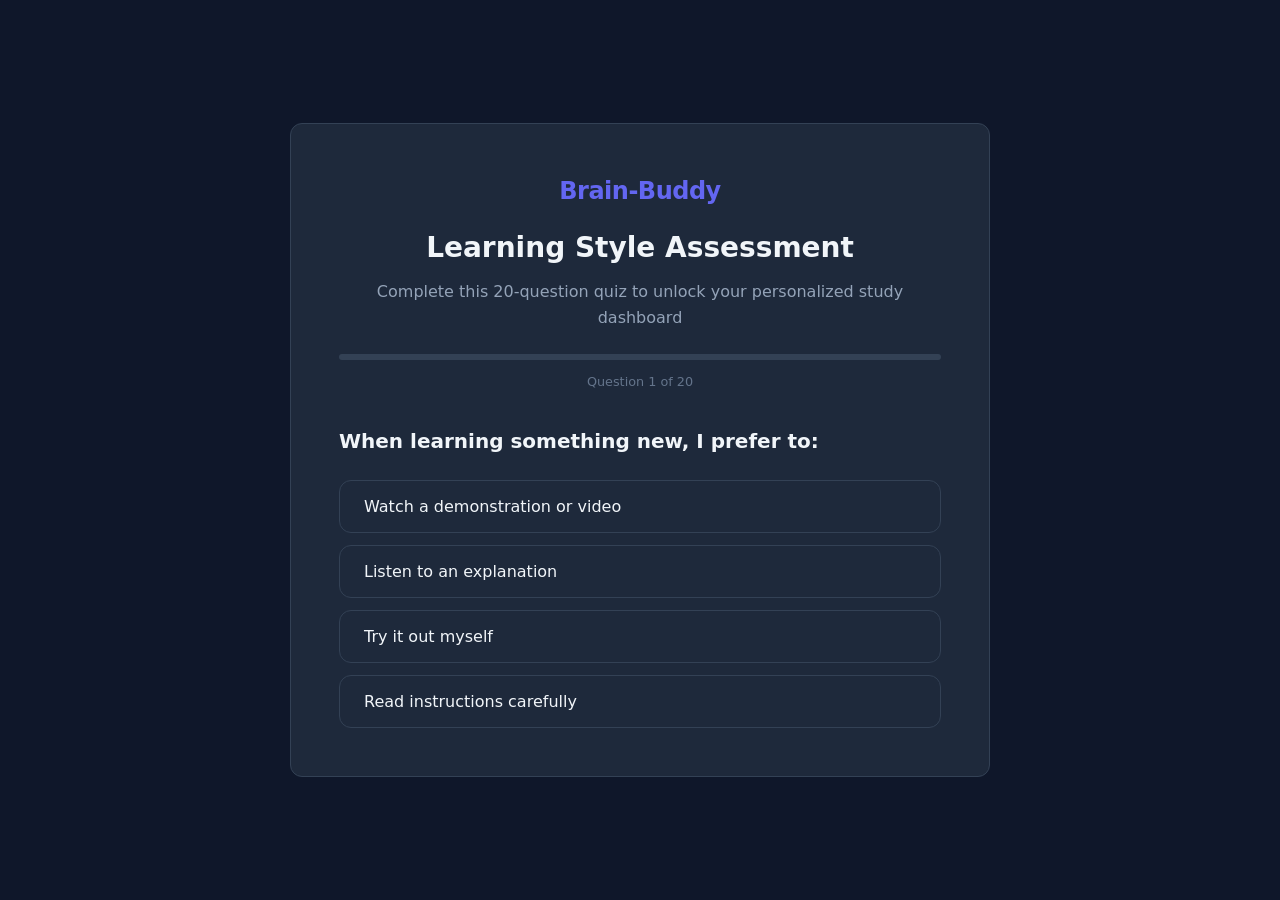
<file: index.html>
<!DOCTYPE html>
<html lang="en">
<head>
    <meta charset="UTF-8">
    <meta name="viewport" content="width=device-width, initial-scale=1.0">
    <title>StudyFlow - Dashboard</title>
    <link rel="stylesheet" href="style.css">
</head>
<body>
    <nav class="navbar">
        <div class="logo">Brain-Buddy</div>
        <ul class="nav-links">
            <li><a href="index.html" class="active">Dashboard</a></li>
            <li><a href="mindmap.html">Mind Maps</a></li>
            <li><a href="flashcards.html">Flash Cards</a></li>
            <li><a href="notes.html">Study Notes</a></li>
            <li><a href="about.html">About</a></li>
        </ul>
        <div class="user-info" id="userInfo">
            <span id="learningStyleBadge">Visual Learner</span>
        </div>
    </nav>

    <main class="main-content">
        <div class="welcome-section">
            <h1>Welcome back, <span id="userName">Student</span></h1>
            <p class="subtitle">Your personalized learning workspace</p>
            <div class="learning-style-card" id="styleCard">
                <h3>Your Learning Style: <span id="styleName">Visual</span></h3>
                <p id="styleDescription">You learn best through images, diagrams, and spatial understanding.</p>
                <div class="recommendations" id="recommendations">
                    <h4>Recommended Techniques:</h4>
                    <ul id="techList">
                        <li>Use color-coded notes</li>
                        <li>Create mind maps for complex topics</li>
                        <li>Watch video tutorials</li>
                        <li>Use flashcards with images</li>
                    </ul>
                </div>
            </div>
        </div>

        <div class="tools-grid">
            <a href="mindmap.html" class="tool-card">
                <div class="tool-icon">🧠</div>
                <h3>Mind Maps</h3>
                <p>Visualize connections between ideas</p>
                <span class="tool-count" id="mindMapCount">0 maps</span>
            </a>

            <a href="flashcards.html" class="tool-card">
                <div class="tool-icon">🎴</div>
                <h3>Flash Cards</h3>
                <p>Active recall practice</p>
                <span class="tool-count" id="flashcardCount">0 decks</span>
            </a>

            <a href="notes.html" class="tool-card">
                <div class="tool-icon">📝</div>
                <h3>Study Notes</h3>
                <p>Organized note-taking</p>
                <span class="tool-count" id="notesCount">0 notes</span>
            </a>
        </div>

        <div class="import-section">
            <h2>Import Content</h2>
            <div class="import-box">
                <input type="file" id="importFile" accept=".json,.txt,.md" hidden>
                <button class="btn-secondary" onclick="document.getElementById('importFile').click()">
                    📁 Choose File to Import
                </button>
                <p class="import-hint">Supports: JSON, TXT, Markdown</p>
                <div id="importStatus"></div>
            </div>
        </div>
    </main>

    <script>
        if (!localStorage.getItem('quizCompleted')) {
            window.location.href = 'quiz.html';
        }

        const userName = localStorage.getItem('userName') || 'Student';
        const learningStyle = localStorage.getItem('learningStyle') || 'visual';
        
        document.getElementById('userName').textContent = userName;
        document.getElementById('learningStyleBadge').textContent = learningStyle + ' Learner';
        document.getElementById('styleName').textContent = learningStyle.charAt(0).toUpperCase() + learningStyle.slice(1);

        const descriptions = {
            visual: 'You learn best through images, diagrams, charts, and spatial understanding.',
            auditory: 'You retain information through listening, discussions, and verbal explanations.',
            kinesthetic: 'You learn by doing, moving, and hands-on experimentation.',
            reading: 'You prefer written words, reading, and taking detailed notes.'
        };

        const recommendations = {
            visual: ['Use color-coded notes', 'Create mind maps', 'Watch video tutorials', 'Use diagrams and charts'],
            auditory: ['Record lectures', 'Study in groups', 'Read aloud', 'Use podcasts'],
            kinesthetic: ['Take breaks to move', 'Use hands-on activities', 'Role-play concepts', 'Build models'],
            reading: ['Rewrite notes', 'Use bullet points', 'Read textbooks', 'Write summaries']
        };

        document.getElementById('styleDescription').textContent = descriptions[learningStyle] || descriptions.visual;
        
        const techList = document.getElementById('techList');
        techList.innerHTML = '';
        (recommendations[learningStyle] || recommendations.visual).forEach(tech => {
            const li = document.createElement('li');
            li.textContent = tech;
            techList.appendChild(li);
        });

        function updateCounts() {
            const mindMaps = JSON.parse(localStorage.getItem('mindMaps') || '[]');
            const flashcards = JSON.parse(localStorage.getItem('flashcards') || '[]');
            const notes = JSON.parse(localStorage.getItem('notes') || '[]');
            
            document.getElementById('mindMapCount').textContent = mindMaps.length + ' map' + (mindMaps.length !== 1 ? 's' : '');
            document.getElementById('flashcardCount').textContent = flashcards.length + ' deck' + (flashcards.length !== 1 ? 's' : '');
            document.getElementById('notesCount').textContent = notes.length + ' note' + (notes.length !== 1 ? 's' : '');
        }
        updateCounts();

        document.getElementById('importFile').addEventListener('change', function(e) {
            const file = e.target.files[0];
            if (!file) return;
            
            const reader = new FileReader();
            reader.onload = function(event) {
                try {
                    const data = JSON.parse(event.target.result);
                    
                    if (data.type === 'mindmap') {
                        const mindMaps = JSON.parse(localStorage.getItem('mindMaps') || '[]');
                        mindMaps.push(data);
                        localStorage.setItem('mindMaps', JSON.stringify(mindMaps));
                    } else if (data.type === 'flashcards') {
                        const flashcards = JSON.parse(localStorage.getItem('flashcards') || '[]');
                        flashcards.push(data);
                        localStorage.setItem('flashcards', JSON.stringify(flashcards));
                    } else if (data.type === 'notes') {
                        const notes = JSON.parse(localStorage.getItem('notes') || '[]');
                        notes.push(data);
                        localStorage.setItem('notes', JSON.stringify(notes));
                    }
                    
                    document.getElementById('importStatus').innerHTML = '<span class="success">✅ Imported successfully!</span>';
                    updateCounts();
                } catch (err) {
                    document.getElementById('importStatus').innerHTML = '<span class="error">❌ Invalid file format</span>';
                }
            };
            reader.readAsText(file);
        });
    </script>
</body>
</html>
</file>
<file: style.css>
:root {
    --bg-primary: #0f172a;
    --bg-secondary: #1e293b;
    --bg-card: #1e293b;
    --bg-hover: #334155;
    --text-primary: #f1f5f9;
    --text-secondary: #94a3b8;
    --text-muted: #64748b;
    --accent: #6366f1;
    --accent-hover: #4f46e5;
    --accent-light: #818cf8;
    --success: #10b981;
    --warning: #f59e0b;
    --danger: #ef4444;
    --border: #334155;
    --shadow: 0 4px 6px -1px rgba(0, 0, 0, 0.3);
    --radius: 12px;
    --transition: 0.2s ease;
}

* {
    margin: 0;
    padding: 0;
    box-sizing: border-box;
}

body {
    font-family: 'Segoe UI', system-ui, -apple-system, sans-serif;
    background: var(--bg-primary);
    color: var(--text-primary);
    line-height: 1.6;
    min-height: 100vh;
}

.navbar {
    background: var(--bg-secondary);
    border-bottom: 1px solid var(--border);
    padding: 0 2rem;
    display: flex;
    align-items: center;
    justify-content: space-between;
    position: sticky;
    top: 0;
    z-index: 100;
    height: 64px;
}

.logo {
    font-size: 1.5rem;
    font-weight: 700;
    color: var(--accent);
    letter-spacing: -0.5px;
}

.nav-links {
    display: flex;
    list-style: none;
    gap: 0.5rem;
}

.nav-links a {
    color: var(--text-secondary);
    text-decoration: none;
    padding: 0.5rem 1rem;
    border-radius: var(--radius);
    transition: var(--transition);
    font-size: 0.9rem;
    font-weight: 500;
}

.nav-links a:hover,
.nav-links a.active {
    color: var(--text-primary);
    background: var(--bg-hover);
}

.user-info {
    display: flex;
    align-items: center;
    gap: 1rem;
}

#learningStyleBadge {
    background: var(--accent);
    color: white;
    padding: 0.35rem 0.75rem;
    border-radius: 20px;
    font-size: 0.8rem;
    font-weight: 600;
}

.main-content {
    max-width: 1200px;
    margin: 0 auto;
    padding: 2rem;
}

.page-header {
    display: flex;
    justify-content: space-between;
    align-items: center;
    margin-bottom: 2rem;
}

.page-header h1 {
    font-size: 2rem;
    font-weight: 700;
}

.btn-primary {
    background: var(--accent);
    color: white;
    border: none;
    padding: 0.75rem 1.5rem;
    border-radius: var(--radius);
    font-size: 0.9rem;
    font-weight: 600;
    cursor: pointer;
    transition: var(--transition);
}

.btn-primary:hover {
    background: var(--accent-hover);
    transform: translateY(-1px);
}

.btn-secondary {
    background: var(--bg-hover);
    color: var(--text-primary);
    border: 1px solid var(--border);
    padding: 0.75rem 1.5rem;
    border-radius: var(--radius);
    font-size: 0.9rem;
    font-weight: 500;
    cursor: pointer;
    transition: var(--transition);
}

.btn-secondary:hover {
    background: var(--border);
}

.btn-small {
    background: transparent;
    color: var(--text-secondary);
    border: 1px solid var(--border);
    padding: 0.35rem 0.75rem;
    border-radius: 8px;
    font-size: 0.8rem;
    cursor: pointer;
    transition: var(--transition);
}

.btn-small:hover {
    background: var(--bg-hover);
    color: var(--text-primary);
}

.btn-small.danger:hover {
    background: var(--danger);
    color: white;
    border-color: var(--danger);
}

.welcome-section {
    margin-bottom: 2.5rem;
}

.welcome-section h1 {
    font-size: 2.5rem;
    font-weight: 800;
    margin-bottom: 0.5rem;
}

.subtitle {
    color: var(--text-secondary);
    font-size: 1.1rem;
    margin-bottom: 1.5rem;
}

.learning-style-card {
    background: var(--bg-card);
    border: 1px solid var(--border);
    border-radius: var(--radius);
    padding: 1.5rem;
    max-width: 600px;
}

.learning-style-card h3 {
    color: var(--accent-light);
    margin-bottom: 0.5rem;
    font-size: 1.1rem;
}

.learning-style-card p {
    color: var(--text-secondary);
    margin-bottom: 1rem;
}

.recommendations h4 {
    font-size: 0.9rem;
    margin-bottom: 0.5rem;
    color: var(--text-primary);
}

.recommendations ul {
    list-style: none;
    padding-left: 0;
}

.recommendations li {
    padding: 0.35rem 0;
    color: var(--text-secondary);
    font-size: 0.9rem;
    padding-left: 1.2rem;
    position: relative;
}

.recommendations li::before {
    content: '→';
    position: absolute;
    left: 0;
    color: var(--accent);
}

.tools-grid {
    display: grid;
    grid-template-columns: repeat(auto-fit, minmax(280px, 1fr));
    gap: 1.5rem;
    margin-bottom: 2.5rem;
}

.tool-card {
    background: var(--bg-card);
    border: 1px solid var(--border);
    border-radius: var(--radius);
    padding: 2rem;
    text-decoration: none;
    color: inherit;
    transition: var(--transition);
    display: block;
}

.tool-card:hover {
    transform: translateY(-4px);
    border-color: var(--accent);
    box-shadow: var(--shadow);
}

.tool-icon {
    font-size: 2.5rem;
    margin-bottom: 1rem;
}

.tool-card h3 {
    font-size: 1.25rem;
    margin-bottom: 0.5rem;
}

.tool-card p {
    color: var(--text-secondary);
    font-size: 0.9rem;
    margin-bottom: 1rem;
}

.tool-count {
    color: var(--text-muted);
    font-size: 0.8rem;
    font-weight: 600;
}

.import-section {
    background: var(--bg-card);
    border: 1px solid var(--border);
    border-radius: var(--radius);
    padding: 2rem;
}

.import-section h2 {
    margin-bottom: 1rem;
    font-size: 1.25rem;
}

.import-box {
    border: 2px dashed var(--border);
    border-radius: var(--radius);
    padding: 2rem;
    text-align: center;
    transition: var(--transition);
}

.import-box:hover {
    border-color: var(--accent);
}

.import-hint {
    color: var(--text-muted);
    font-size: 0.8rem;
    margin-top: 0.5rem;
}

#importStatus {
    margin-top: 1rem;
}

.success { color: var(--success); }
.error { color: var(--danger); }

.quiz-page {
    display: flex;
    align-items: center;
    justify-content: center;
    min-height: 100vh;
    padding: 2rem;
}

.quiz-container {
    background: var(--bg-secondary);
    border: 1px solid var(--border);
    border-radius: var(--radius);
    max-width: 700px;
    width: 100%;
    padding: 3rem;
}

.quiz-header {
    text-align: center;
    margin-bottom: 2rem;
}

.quiz-header .logo {
    margin-bottom: 1rem;
}

.quiz-header h1 {
    font-size: 1.75rem;
    margin-bottom: 0.5rem;
}

.quiz-header > p {
    color: var(--text-secondary);
    margin-bottom: 1.5rem;
}

.progress-bar {
    height: 6px;
    background: var(--bg-hover);
    border-radius: 3px;
    overflow: hidden;
    margin-bottom: 0.5rem;
}

.progress-fill {
    height: 100%;
    background: var(--accent);
    transition: width 0.3s ease;
    width: 0%;
}

.progress-text {
    font-size: 0.8rem;
    color: var(--text-muted);
}

.question-card {
    margin-top: 2rem;
}

.question-card h3 {
    font-size: 1.25rem;
    margin-bottom: 1.5rem;
    line-height: 1.5;
}

.options-grid {
    display: grid;
    gap: 0.75rem;
}

.option-btn {
    background: var(--bg-card);
    border: 1px solid var(--border);
    color: var(--text-primary);
    padding: 1rem 1.5rem;
    border-radius: var(--radius);
    text-align: left;
    cursor: pointer;
    transition: var(--transition);
    font-size: 1rem;
    font-family: inherit;
}

.option-btn:hover {
    border-color: var(--accent);
    background: var(--bg-hover);
    transform: translateX(4px);
}

.quiz-results {
    text-align: center;
    margin-top: 2rem;
}

.result-card {
    background: var(--bg-card);
    border: 1px solid var(--border);
    border-radius: var(--radius);
    padding: 2rem;
    margin: 1.5rem 0;
}

.result-icon {
    font-size: 3rem;
    margin-bottom: 1rem;
}

.result-card h3 {
    color: var(--accent-light);
    font-size: 1.5rem;
    margin-bottom: 0.5rem;
}

.result-card p {
    color: var(--text-secondary);
}

.name-input {
    margin: 1.5rem 0;
}

.name-input label {
    display: block;
    margin-bottom: 0.5rem;
    color: var(--text-secondary);
}

.name-input input {
    background: var(--bg-card);
    border: 1px solid var(--border);
    color: var(--text-primary);
    padding: 0.75rem 1rem;
    border-radius: var(--radius);
    width: 100%;
    max-width: 300px;
    font-size: 1rem;
    text-align: center;
}

.name-input input:focus {
    outline: none;
    border-color: var(--accent);
}

.templates-section {
    margin-bottom: 2rem;
}

.templates-section h2 {
    margin-bottom: 1rem;
    font-size: 1.25rem;
}

.template-grid {
    display: grid;
    grid-template-columns: repeat(auto-fit, minmax(200px, 1fr));
    gap: 1rem;
}

.template-card {
    background: var(--bg-card);
    border: 1px solid var(--border);
    border-radius: var(--radius);
    padding: 1.5rem;
    cursor: pointer;
    transition: var(--transition);
    text-align: center;
}

.template-card:hover {
    border-color: var(--accent);
    transform: translateY(-2px);
}

.template-preview {
    width: 80px;
    height: 80px;
    margin: 0 auto 1rem;
    border-radius: var(--radius);
    background: var(--bg-hover);
    position: relative;
}

.spider-preview::before {
    content: '';
    position: absolute;
    width: 20px;
    height: 20px;
    background: var(--accent);
    border-radius: 50%;
    top: 50%;
    left: 50%;
    transform: translate(-50%, -50%);
    box-shadow: 20px 0 0 var(--accent-light), -20px 0 0 var(--accent-light),
                0 20px 0 var(--accent-light), 0 -20px 0 var(--accent-light);
}

.hierarchy-preview::before {
    content: '';
    position: absolute;
    width: 40px;
    height: 20px;
    background: var(--accent);
    border-radius: 4px;
    top: 20%;
    left: 50%;
    transform: translateX(-50%);
    box-shadow: -25px 35px 0 var(--accent-light), 25px 35px 0 var(--accent-light);
}

.flow-preview::before {
    content: '';
    position: absolute;
    width: 30px;
    height: 20px;
    background: var(--accent);
    border-radius: 4px;
    top: 30%;
    left: 20%;
    box-shadow: 35px 0 0 var(--accent-light), 70px 0 0 var(--accent);
}

.compare-preview::before {
    content: '';
    position: absolute;
    width: 25px;
    height: 50px;
    background: var(--accent);
    border-radius: 4px;
    top: 50%;
    left: 30%;
    transform: translateY(-50%);
    box-shadow: 30px 0 0 var(--accent-light);
}

.template-card h3 {
    font-size: 1rem;
    margin-bottom: 0.25rem;
}

.template-card p {
    color: var(--text-muted);
    font-size: 0.8rem;
}

.items-list {
    display: flex;
    flex-direction: column;
    gap: 0.75rem;
}

.item-card {
    background: var(--bg-card);
    border: 1px solid var(--border);
    border-radius: var(--radius);
    padding: 1rem 1.5rem;
    display: flex;
    justify-content: space-between;
    align-items: center;
}

.item-info h4 {
    font-size: 1rem;
    margin-bottom: 0.25rem;
}

.item-date {
    color: var(--text-muted);
    font-size: 0.8rem;
}

.item-actions {
    display: flex;
    gap: 0.5rem;
}

.empty-state {
    color: var(--text-muted);
    text-align: center;
    padding: 2rem;
    font-style: italic;
}

.modal {
    position: fixed;
    top: 0;
    left: 0;
    width: 100%;
    height: 100%;
    background: rgba(0, 0, 0, 0.7);
    display: flex;
    align-items: center;
    justify-content: center;
    z-index: 1000;
    padding: 2rem;
}

.modal-content {
    background: var(--bg-secondary);
    border: 1px solid var(--border);
    border-radius: var(--radius);
    max-width: 800px;
    width: 100%;
    max-height: 90vh;
    overflow-y: auto;
}

.modal-content.large {
    max-width: 900px;
}

.modal-header {
    padding: 1.5rem;
    border-bottom: 1px solid var(--border);
    display: flex;
    justify-content: space-between;
    align-items: center;
}

.modal-header h2 {
    font-size: 1.25rem;
}

.close-btn {
    background: none;
    border: none;
    color: var(--text-muted);
    font-size: 1.5rem;
    cursor: pointer;
    width: 32px;
    height: 32px;
    display: flex;
    align-items: center;
    justify-content: center;
    border-radius: 50%;
    transition: var(--transition);
}

.close-btn:hover {
    background: var(--bg-hover);
    color: var(--text-primary);
}

.modal-footer {
    padding: 1.5rem;
    border-top: 1px solid var(--border);
    display: flex;
    gap: 1rem;
    justify-content: flex-end;
}

.mindmap-editor {
    padding: 1.5rem;
}

.title-input {
    width: 100%;
    background: var(--bg-card);
    border: 1px solid var(--border);
    color: var(--text-primary);
    padding: 0.75rem 1rem;
    border-radius: var(--radius);
    font-size: 1.1rem;
    margin-bottom: 1rem;
}

.title-input:focus {
    outline: none;
    border-color: var(--accent);
}

.canvas-area {
    background: var(--bg-primary);
    border: 1px solid var(--border);
    border-radius: var(--radius);
    height: 400px;
    position: relative;
    overflow: hidden;
    margin-bottom: 1rem;
}

.center-node {
    position: absolute;
    top: 50%;
    left: 50%;
    transform: translate(-50%, -50%);
    background: var(--accent);
    color: white;
    padding: 1rem 2rem;
    border-radius: var(--radius);
    font-weight: 600;
    min-width: 120px;
    text-align: center;
    cursor: text;
    border: 2px solid var(--accent);
}

.branch-node {
    position: absolute;
    background: var(--bg-card);
    border: 2px solid var(--accent-light);
    color: var(--text-primary);
    padding: 0.75rem 1.25rem;
    border-radius: var(--radius);
    cursor: text;
    min-width: 100px;
    text-align: center;
}

.editor-tools {
    display: flex;
    gap: 0.5rem;
    flex-wrap: wrap;
}

.decks-grid {
    display: grid;
    grid-template-columns: repeat(auto-fill, minmax(250px, 1fr));
    gap: 1.5rem;
}

.deck-card {
    background: var(--bg-card);
    border: 1px solid var(--border);
    border-radius: var(--radius);
    padding: 1.5rem;
    transition: var(--transition);
}

.deck-card:hover {
    border-color: var(--accent);
}

.deck-header {
    margin-bottom: 1rem;
}

.deck-header h3 {
    font-size: 1.1rem;
    margin-bottom: 0.25rem;
}

.deck-count {
    color: var(--text-muted);
    font-size: 0.8rem;
}

.deck-actions {
    display: flex;
    gap: 0.5rem;
    flex-wrap: wrap;
}

.study-area {
    padding: 1.5rem;
}

.flashcard {
    width: 100%;
    height: 280px;
    background: var(--bg-card);
    border: 2px solid var(--border);
    border-radius: var(--radius);
    display: flex;
    align-items: center;
    justify-content: center;
    cursor: pointer;
    position: relative;
    perspective: 1000px;
    margin: 1.5rem 0;
    transition: transform 0.6s;
}

.flashcard.flipped {
    transform: rotateY(180deg);
}

.card-front, .card-back {
    position: absolute;
    width: 100%;
    height: 100%;
    display: flex;
    align-items: center;
    justify-content: center;
    font-size: 1.5rem;
    font-weight: 600;
    padding: 2rem;
    text-align: center;
    backface-visibility: hidden;
    border-radius: var(--radius);
}

.card-front {
    background: var(--bg-card);
}

.card-back {
    background: var(--bg-hover);
    transform: rotateY(180deg);
    color: var(--accent-light);
}

.study-controls {
    display: flex;
    justify-content: space-between;
    align-items: center;
    margin-bottom: 1rem;
}

#cardCounter {
    color: var(--text-muted);
    font-size: 0.9rem;
}

.rating-buttons {
    display: flex;
    gap: 1rem;
    justify-content: center;
    margin-top: 1.5rem;
}

.rating-btn {
    padding: 0.75rem 1.5rem;
    border: none;
    border-radius: var(--radius);
    font-size: 0.9rem;
    font-weight: 600;
    cursor: pointer;
    transition: var(--transition);
}

.rating-btn.hard {
    background: var(--danger);
    color: white;
}

.rating-btn.medium {
    background: var(--warning);
    color: white;
}

.rating-btn.easy {
    background: var(--success);
    color: white;
}

.rating-btn:hover {
    transform: scale(1.05);
    filter: brightness(1.1);
}

.add-card-form {
    display: flex;
    flex-direction: column;
    gap: 1rem;
    margin-top: 1rem;
}

.add-card-form textarea {
    background: var(--bg-card);
    border: 1px solid var(--border);
    color: var(--text-primary);
    padding: 1rem;
    border-radius: var(--radius);
    font-family: inherit;
    font-size: 1rem;
    resize: vertical;
    min-height: 80px;
}

.add-card-form textarea:focus {
    outline: none;
    border-color: var(--accent);
}

.notes-layout {
    display: grid;
    grid-template-columns: 300px 1fr;
    gap: 2rem;
    height: calc(100vh - 140px);
}

.notes-sidebar {
    background: var(--bg-secondary);
    border: 1px solid var(--border);
    border-radius: var(--radius);
    display: flex;
    flex-direction: column;
    overflow: hidden;
}

.sidebar-header {
    padding: 1rem 1.5rem;
    border-bottom: 1px solid var(--border);
    display: flex;
    justify-content: space-between;
    align-items: center;
}

.sidebar-header h2 {
    font-size: 1.1rem;
}

.search-box {
    padding: 1rem 1.5rem;
    border-bottom: 1px solid var(--border);
}

.search-box input {
    width: 100%;
    background: var(--bg-card);
    border: 1px solid var(--border);
    color: var(--text-primary);
    padding: 0.6rem 1rem;
    border-radius: 8px;
    font-size: 0.9rem;
}

.search-box input:focus {
    outline: none;
    border-color: var(--accent);
}

.notes-list {
    flex: 1;
    overflow-y: auto;
    padding: 0.5rem;
}

.note-item {
    padding: 0.75rem 1rem;
    border-radius: 8px;
    cursor: pointer;
    transition: var(--transition);
    margin-bottom: 0.25rem;
}

.note-item:hover,
.note-item.active {
    background: var(--bg-hover);
}

.note-item h4 {
    font-size: 0.9rem;
    margin-bottom: 0.25rem;
    white-space: nowrap;
    overflow: hidden;
    text-overflow: ellipsis;
}

.note-item .note-date {
    font-size: 0.75rem;
    color: var(--text-muted);
}

.note-editor {
    background: var(--bg-secondary);
    border: 1px solid var(--border);
    border-radius: var(--radius);
    display: flex;
    flex-direction: column;
    overflow: hidden;
}

.editor-toolbar {
    padding: 0.75rem 1rem;
    border-bottom: 1px solid var(--border);
    display: flex;
    gap: 0.5rem;
    align-items: center;
    flex-wrap: wrap;
}

.editor-toolbar button {
    background: var(--bg-card);
    border: 1px solid var(--border);
    color: var(--text-secondary);
    padding: 0.4rem 0.75rem;
    border-radius: 6px;
    cursor: pointer;
    font-size: 0.85rem;
    transition: var(--transition);
}

.editor-toolbar button:hover {
    background: var(--bg-hover);
    color: var(--text-primary);
}

.editor-toolbar select {
    background: var(--bg-card);
    border: 1px solid var(--border);
    color: var(--text-primary);
    padding: 0.4rem 0.5rem;
    border-radius: 6px;
    font-size: 0.85rem;
}

.toolbar-divider {
    width: 1px;
    height: 20px;
    background: var(--border);
    margin: 0 0.25rem;
}

.note-title-input {
    background: transparent;
    border: none;
    border-bottom: 1px solid var(--border);
    color: var(--text-primary);
    padding: 1rem 1.5rem;
    font-size: 1.5rem;
    font-weight: 700;
    width: 100%;
}

.note-title-input:focus {
    outline: none;
    border-bottom-color: var(--accent);
}

.note-title-input::placeholder {
    color: var(--text-muted);
}

.note-body {
    flex: 1;
    padding: 1.5rem;
    overflow-y: auto;
    font-size: 1rem;
    line-height: 1.8;
    color: var(--text-primary);
}

.note-body:focus {
    outline: none;
}

.note-body p {
    margin-bottom: 1rem;
}

.note-body h1,
.note-body h2,
.note-body h3 {
    margin: 1.5rem 0 0.75rem;
}

.note-body ul,
.note-body ol {
    margin: 0.75rem 0;
    padding-left: 1.5rem;
}

.note-body li {
    margin-bottom: 0.35rem;
}

.note-meta {
    padding: 0.75rem 1.5rem;
    border-top: 1px solid var(--border);
    display: flex;
    justify-content: space-between;
    font-size: 0.8rem;
    color: var(--text-muted);
}

.import-grid {
    display: grid;
    grid-template-columns: repeat(auto-fit, minmax(300px, 1fr));
    gap: 1.5rem;
    margin-bottom: 2.5rem;
}

.import-card {
    background: var(--bg-card);
    border: 1px solid var(--border);
    border-radius: var(--radius);
    padding: 1.5rem;
}

.import-icon {
    font-size: 2rem;
    margin-bottom: 0.75rem;
}

.import-card h3 {
    font-size: 1.1rem;
    margin-bottom: 0.5rem;
}

.import-card > p {
    color: var(--text-secondary);
    font-size: 0.85rem;
    margin-bottom: 1rem;
}

.file-upload-area {
    border: 2px dashed var(--border);
    border-radius: var(--radius);
    padding: 2rem;
    text-align: center;
    transition: var(--transition);
    position: relative;
    cursor: pointer;
}

.file-upload-area:hover {
    border-color: var(--accent);
    background: rgba(99, 102, 241, 0.05);
}

.file-upload-area input[type="file"] {
    position: absolute;
    top: 0;
    left: 0;
    width: 100%;
    height: 100%;
    opacity: 0;
    cursor: pointer;
}

.file-upload-area p {
    color: var(--text-muted);
    font-size: 0.9rem;
}

.import-card textarea {
    width: 100%;
    background: var(--bg-card);
    border: 1px solid var(--border);
    color: var(--text-primary);
    padding: 1rem;
    border-radius: var(--radius);
    font-family: inherit;
    font-size: 0.9rem;
    resize: vertical;
    min-height: 120px;
    margin-bottom: 0.75rem;
}

.import-card textarea:focus {
    outline: none;
    border-color: var(--accent);
}

.import-card input[type="text"],
.import-card input[type="url"] {
    width: 100%;
    background: var(--bg-card);
    border: 1px solid var(--border);
    color: var(--text-primary);
    padding: 0.75rem 1rem;
    border-radius: var(--radius);
    font-size: 0.9rem;
    margin-bottom: 0.75rem;
}

.import-card input:focus {
    outline: none;
    border-color: var(--accent);
}

.import-actions {
    display: flex;
    gap: 0.75rem;
    align-items: center;
}

.import-actions select {
    flex: 1;
    background: var(--bg-card);
    border: 1px solid var(--border);
    color: var(--text-primary);
    padding: 0.6rem;
    border-radius: var(--radius);
    font-size: 0.85rem;
}

.file-list {
    margin-top: 1rem;
}

.file-tag {
    display: inline-flex;
    align-items: center;
    gap: 0.5rem;
    background: var(--bg-hover);
    border: 1px solid var(--border);
    padding: 0.4rem 0.75rem;
    border-radius: 20px;
    font-size: 0.8rem;
    margin: 0.25rem;
}

.file-tag .remove-file {
    cursor: pointer;
    color: var(--danger);
    font-weight: bold;
}

.saved-links {
    margin-top: 1rem;
    max-height: 150px;
    overflow-y: auto;
}

.link-item {
    display: flex;
    align-items: center;
    gap: 0.75rem;
    padding: 0.5rem;
    border-radius: 6px;
    transition: var(--transition);
}

.link-item:hover {
    background: var(--bg-hover);
}

.link-item a {
    color: var(--accent-light);
    text-decoration: none;
    font-size: 0.85rem;
    overflow: hidden;
    text-overflow: ellipsis;
    white-space: nowrap;
}

.link-item a:hover {
    text-decoration: underline;
}

.import-history {
    margin-top: 2rem;
}

.import-history h2 {
    margin-bottom: 1rem;
    font-size: 1.25rem;
}

.history-list {
    display: flex;
    flex-direction: column;
    gap: 0.5rem;
}

.history-item {
    background: var(--bg-card);
    border: 1px solid var(--border);
    border-radius: var(--radius);
    padding: 1rem 1.5rem;
    display: flex;
    justify-content: space-between;
    align-items: center;
}

.history-item .history-info {
    display: flex;
    align-items: center;
    gap: 0.75rem;
}

.history-item .history-type {
    font-size: 1.2rem;
}

.history-item .history-name {
    font-weight: 500;
}

.history-item .history-date {
    color: var(--text-muted);
    font-size: 0.8rem;
}

.timer-section {
    background: var(--bg-card);
    border: 1px solid var(--border);
    border-radius: var(--radius);
    padding: 2rem;
    text-align: center;
    margin-top: 2rem;
}

.timer-display {
    font-size: 4rem;
    font-weight: 700;
    font-variant-numeric: tabular-nums;
    color: var(--text-primary);
    margin: 1rem 0;
    font-family: 'Courier New', monospace;
}

.timer-controls {
    display: flex;
    gap: 1rem;
    justify-content: center;
    margin-bottom: 1rem;
}

.timer-presets {
    display: flex;
    gap: 0.5rem;
    justify-content: center;
}

.timer-presets button {
    background: var(--bg-hover);
    border: 1px solid var(--border);
    color: var(--text-secondary);
    padding: 0.4rem 0.8rem;
    border-radius: 8px;
    font-size: 0.8rem;
    cursor: pointer;
    transition: var(--transition);
}

.timer-presets button:hover {
    background: var(--accent);
    color: white;
    border-color: var(--accent);
}

.landing-page {
    background: var(--bg-primary);
}

.hero {
    min-height: 100vh;
    display: flex;
    flex-direction: column;
}

.landing-nav {
    display: flex;
    justify-content: space-between;
    align-items: center;
    padding: 1.5rem 3rem;
}

.landing-nav .logo {
    font-size: 1.75rem;
}

.landing-nav .nav-links {
    display: flex;
    gap: 2rem;
    align-items: center;
}

.landing-nav .nav-links a {
    color: var(--text-secondary);
    text-decoration: none;
    font-weight: 500;
    transition: var(--transition);
}

.landing-nav .nav-links a:hover {
    color: var(--text-primary);
}

.hero-content {
    flex: 1;
    display: flex;
    flex-direction: column;
    align-items: center;
    justify-content: center;
    text-align: center;
    padding: 3rem;
    max-width: 900px;
    margin: 0 auto;
}

.hero-content h1 {
    font-size: 3.5rem;
    font-weight: 800;
    margin-bottom: 1rem;
    line-height: 1.1;
}

.hero-subtitle {
    font-size: 1.25rem;
    color: var(--text-secondary);
    margin-bottom: 2rem;
    max-width: 600px;
}

.features-preview {
    display: grid;
    grid-template-columns: repeat(4, 1fr);
    gap: 1.5rem;
    margin-top: 4rem;
    width: 100%;
}

.feature-item {
    background: var(--bg-card);
    border: 1px solid var(--border);
    border-radius: var(--radius);
    padding: 1.5rem;
    text-align: center;
    transition: var(--transition);
}

.feature-item:hover {
    transform: translateY(-4px);
    border-color: var(--accent);
}

.feature-icon {
    font-size: 2.5rem;
    margin-bottom: 0.75rem;
}

.feature-item h3 {
    font-size: 1rem;
    margin-bottom: 0.5rem;
}

.feature-item p {
    color: var(--text-muted);
    font-size: 0.85rem;
}

.how-it-works {
    padding: 5rem 3rem;
    text-align: center;
    max-width: 1000px;
    margin: 0 auto;
}

.how-it-works h2 {
    font-size: 2rem;
    margin-bottom: 3rem;
}

.steps {
    display: grid;
    grid-template-columns: repeat(3, 1fr);
    gap: 2rem;
}

.step {
    padding: 2rem;
}

.step-number {
    width: 48px;
    height: 48px;
    background: var(--accent);
    color: white;
    border-radius: 50%;
    display: flex;
    align-items: center;
    justify-content: center;
    font-size: 1.25rem;
    font-weight: 700;
    margin: 0 auto 1rem;
}

.step h3 {
    font-size: 1.25rem;
    margin-bottom: 0.5rem;
}

.step p {
    color: var(--text-secondary);
    font-size: 0.95rem;
}

.footer {
    text-align: center;
    padding: 2rem;
    color: var(--text-muted);
    font-size: 0.85rem;
    border-top: 1px solid var(--border);
}

.hidden {
    display: none !important;
}

.page-subtitle {
    color: var(--text-secondary);
    margin-bottom: 2rem;
}

.create-section {
    background: var(--bg-card);
    border: 1px solid var(--border);
    border-radius: var(--radius);
    padding: 1.5rem;
    margin-bottom: 2rem;
}

.create-section h2 {
    font-size: 1.1rem;
    margin-bottom: 1rem;
}

.form-row {
    display: flex;
    gap: 1rem;
}

.form-row input {
    flex: 1;
    background: var(--bg-primary);
    border: 1px solid var(--border);
    color: var(--text-primary);
    padding: 0.75rem 1rem;
    border-radius: var(--radius);
    font-size: 1rem;
}

.form-row input:focus {
    outline: none;
    border-color: var(--accent);
}

@media (max-width: 900px) {
    .notes-layout {
        grid-template-columns: 1fr;
        height: auto;
    }
    
    .notes-sidebar {
        max-height: 300px;
    }
    
    .features-preview {
        grid-template-columns: repeat(2, 1fr);
    }
    
    .steps {
        grid-template-columns: 1fr;
    }
    
    .hero-content h1 {
        font-size: 2.5rem;
    }
}

@media (max-width: 600px) {
    .navbar {
        flex-wrap: wrap;
        height: auto;
        padding: 1rem;
    }
    
    .nav-links {
        width: 100%;
        justify-content: center;
        margin-top: 0.75rem;
        flex-wrap: wrap;
    }
    
    .user-info {
        width: 100%;
        justify-content: center;
        margin-top: 0.75rem;
    }
    
    .main-content {
        padding: 1rem;
    }
    
    .tools-grid {
        grid-template-columns: 1fr;
    }
    
    .features-preview {
        grid-template-columns: 1fr;
    }
    
    .quiz-container {
        padding: 1.5rem;
    }
    
    .timer-display {
        font-size: 2.5rem;
    }
    
    .landing-nav {
        flex-direction: column;
        gap: 1rem;
        padding: 1rem;
    }
    
    .hero-content h1 {
        font-size: 2rem;
    }
}
</file>
